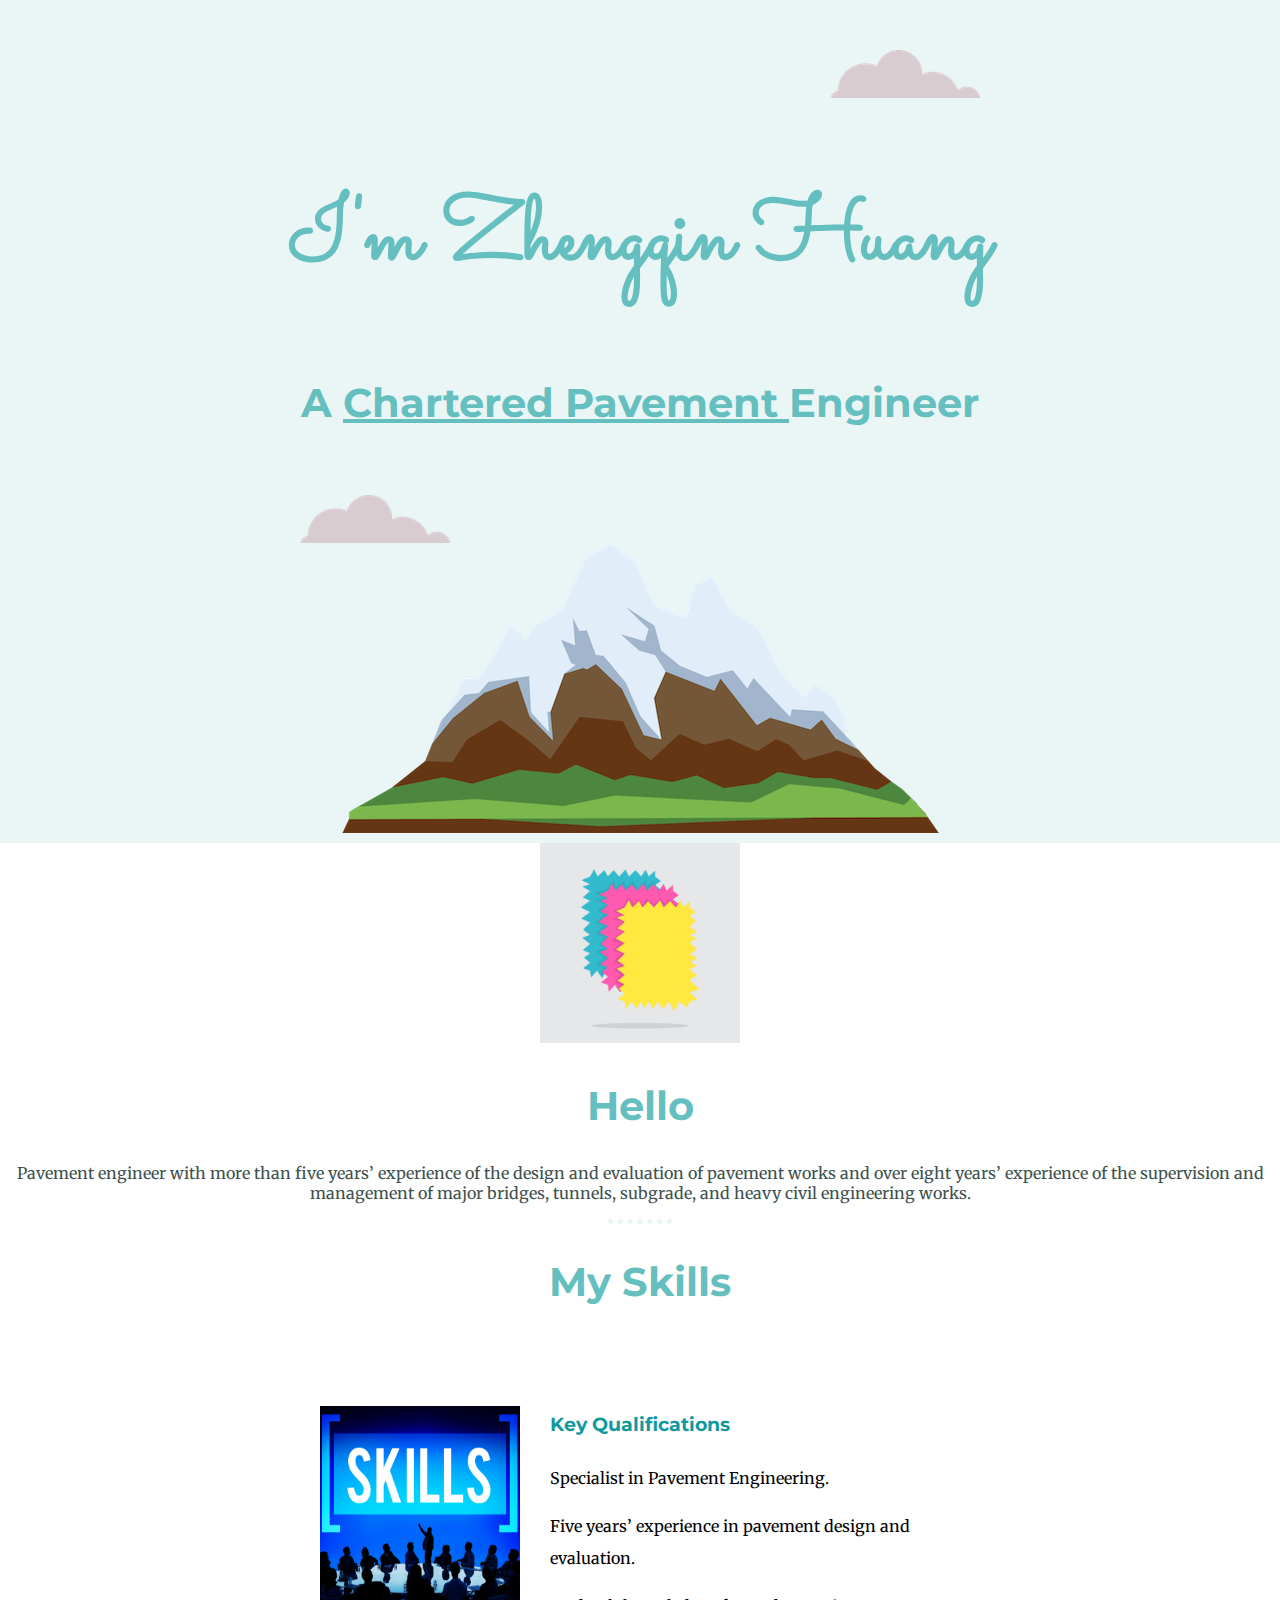
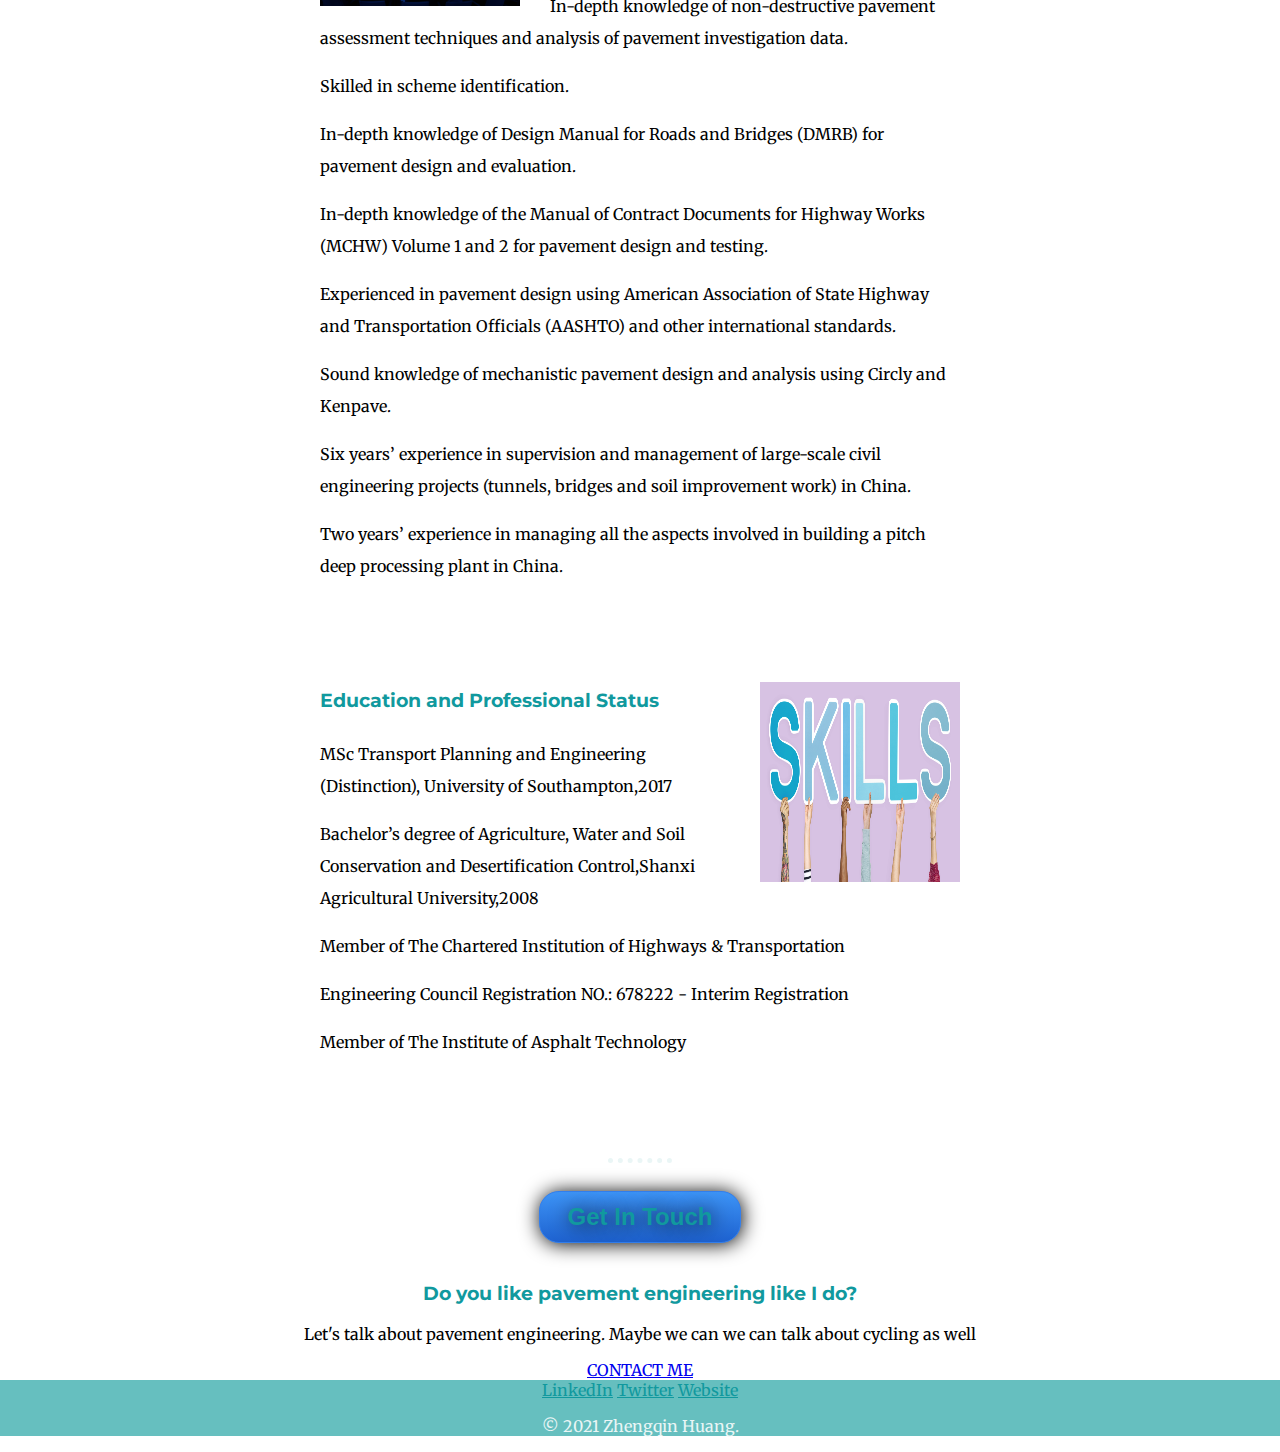
<file: index.html>
<!DOCTYPE html>
<html lang="en" dir="ltr">
  <head>
    <meta charset="utf-8">
    <title>Zhengqin Huang</title>
  <link ref="stylesheet" href="styles.css"/> <!-- This is no forward slash in the back of this code, that is the reason this line does not work, the correct one is next line-->
  <link rel="stylesheet" href="styles.css">
  <link rel="icon" href="favicon.ico">
  <link href="https://fonts.googleapis.com/css2?family=Merriweather:ital,wght@0,300;0,400;0,700;0,900;1,300;1,400;1,700;1,900&family=Montserrat:ital,wght@0,100;0,200;0,300;0,400;0,500;0,600;0,700;0,800;0,900;1,100;1,200;1,300;1,400;1,500;1,600;1,700;1,800;1,900&family=Sacramento&display=swap" rel="stylesheet">
  </head>
  <body>
  <div class="top-container">
    <img class="top-cloud"src="cloud.png" alt="cloud-img">
    <h1>I'm Zhengqin Huang</h1>
    <p> <h2>A <span class="pro"> Chartered Pavement </span>Engineer</h2></p>
    <img class="bottom-cloud"src="cloud.png" alt="cloud-img">
    <img src="mountain.png" alt="mountain-img">
  </div>

  <div class="middle-container">
    <div class="profile">
      <img class="profile-img" src="Profile image.jpeg" alt="Profile-img">
      <h2>Hello</h2>
      <p class="Self-introduction">Pavement engineer with more than five years’ experience of the design and evaluation of pavement works and over eight years’ experience of the supervision and management of major bridges, tunnels, subgrade, and heavy civil engineering works.</p>
    </div>
    <hr>
    <div class="skills">
      <h2>My Skills</h2>
      <div class="skill-row">
        <img class="first-skill-img" src="Skills 1.jpeg" alt="Skills 1-img">
        <h3>Key Qualifications</h3>
        <p class="code-skill-description-1">
Specialist in Pavement Engineering.</p>
<p>Five years’ experience in pavement design and evaluation.</p>
<p>In-depth knowledge of non-destructive pavement assessment techniques and analysis of pavement investigation data.</p>
<p>Skilled in scheme identification.</p>
<p>In-depth knowledge of Design Manual for Roads and Bridges (DMRB) for pavement design and evaluation.</p>
<p>In-depth knowledge of the Manual of Contract Documents for Highway Works (MCHW) Volume 1 and 2 for pavement design and testing.</p>
<p>Experienced in pavement design using American Association of State Highway and Transportation Officials (AASHTO) and other international standards.</p>
<p>Sound knowledge of mechanistic pavement design and analysis using Circly and Kenpave.</p>
<p>Six years’ experience in supervision and management of large-scale civil engineering projects (tunnels, bridges and soil improvement work) in China.</p>
<p>Two years’ experience in managing all the aspects involved in building a pitch deep processing plant in China.</p>

      </div>
      <div class="skill-row">
        <img class="second-skill-img" src="Skills 2.jpeg" alt="Skills 2-img">
        <h3 >Education and Professional Status</h3>
        <p class="code-skill-description-2">
          MSc Transport Planning and Engineering (Distinction), University of Southampton,2017</p>
          <p>Bachelor’s degree of Agriculture, Water and Soil Conservation and Desertification Control,Shanxi Agricultural University,2008</p>
          <p>Member of The Chartered Institution of Highways & Transportation </p>
          <p>Engineering Council Registration NO.: 678222 - Interim Registration</p>
          <p>Member of The Institute of Asphalt Technology</p>

      </div>
    </div>
    <hr>
    <div >
      <h2 class="contact-me">Get In Touch</h2>
      <h3>Do you like pavement engineering like I do?</h3>
      <p>Let's talk about pavement engineering. Maybe we can we can talk about cycling as well</p>
      <a class="btn" href="mailto:wadehuang1985@gmail.com">CONTACT ME</a>
    </div>
  </div>


  <div class="bottom-container">
    <a class="footer-link" href="https://www.linkedin.com/in/zhengqin-huang-7863b5a8/">LinkedIn</a>
    <a class="footer-link" href="https://twitter.com/">Twitter</a>
    <a class="footer-link" href="https://google.com">Website</a>
    <p class="copyright">© 2021 Zhengqin Huang.</p>
  </div>


  </body>
</html>
</file>
<file: styles.css>
body {
  margin:0;
  text-align:center;
  font-family: 'Merriweather', serif;
}
/**The default serif is the Times font***/
/**The default sans-serif is the Arial**/


h1 {
  margin:50px auto 0 auto;
  color:#66BFBF;
  font-family: 'Sacramento', cursive;
  font-size:5.625rem;
/*****100% font size is 16px and is 1em,90px is 562.5% and 5.625em and 5.625 rem. em and rem and % are dynamic ways to specify the font size. static font size does not inherit from parent font size****/
/**** rem does  not inherit, em and % inherit from parent font size***/
}

/****There are two methods to center the element, the first one is use text-align in the body(container), ***/
/***the second one is use margin:0 auto 0 auto directly under the elment, in this case h1, thus the element will be horizontally centerred, this method works even the width of h1 is not full width of the screen*****/

h2 {
  color:#66BFBF;
  font-family: 'Montserrat', sans-serif;
  font-size: 2.5rem;

}

h3 {
  color:#11999E;
  font-family: 'Montserrat', sans-serif;

}

hr {
    border-style:None;
    border-top-style:dotted;
    border-color:#EAF6F6;
    border-width:5px;
    height:0;
    width:5%;
    }
/********************Class selectors************************/

.copyright  {
  color:#EAF6F6
}

.bottom-container  {
  background-color: #66BFBF
}
.bottom-cloud {
  position:absolute;
  Left:300px;
  bottom:300px;
} /***In this case, the top-cloud and bottom-cloud are contained inside the top-container. The position of the top container has to be set to be relative if the items inside it needs to be positioned relatively**/

.footer-link {
  color:#11999E;
}

.first-skill-img {
  width:25%;
}
.skill-row {
  text-align:left;
  width:50%;
  margin: 100px auto 100px auto;
  line-height: 2;
  }
.top-cloud {
  position:absolute;
  right:300px;
  top:50px;
}
.top-container {
  line-height: 2;
}

.top-container {
    background-color: #EAF6F6;
    position:relative;
    padding-top:100px;
}


.pro {
   text-decoration: underline;
}

.profile-img {
  width:200px;
  height:200px;
}

.second-skill-img{
  width:200px;
  height:200px;
  float:right;
  margin-left:30px;
}


.first-skill-img {
  width:200px;
  height:200px;
    float:left;
  margin-right:30px;
}
.Self-introduction {
  color: #40514E;
  }


/***.code-skill-description-1 {
  clear:left;
  /**This prevents the texts wrapping around the images at the left**/
/***  }
.code-skill-description-2 {
    clear:right;
    /**This prevents the texts wrapping around the images at the left**/
/**    }**/

/**contact-me button was created using the cssbuttoncreator.com*/
.contact-me {
   background: #3D94F6;
   background-image: -webkit-linear-gradient(top, #3D94F6, #1E62D0);
   background-image: -moz-linear-gradient(top, #3D94F6, #1E62D0);
   background-image: -ms-linear-gradient(top, #3D94F6, #1E62D0);
   background-image: -o-linear-gradient(top, #3D94F6, #1E62D0);
   background-image: -webkit-gradient(to bottom, #3D94F6, #1E62D0);
   -webkit-border-radius: 20px;
   -moz-border-radius: 20px;
   border-radius: 20px;
   height: 50px;
   line-height: 50px;
   color: #11999E;
   font-family: Arial;
   width: 200px;
   font-size: 24px;
   font-weight: 700;
   padding: 0;
   -webkit-box-shadow: 1px 1px 20px 0 #000000;
   -moz-box-shadow: 1px 1px 20px 0 #000000;
   box-shadow: 1px 1px 20px 0 #000000;
   text-shadow: 1px 1px 20px #000000;
   border: solid #337FED 1px;
   text-decoration: none;
   display: inline-block;
   cursor: pointer;
   text-align: center;
}

.contact-me:hover {
   border: solid #337FED 1px;
   background: #1E62D0;
   background-image: -webkit-linear-gradient(top, #1E62D0, #3D94F6);
   background-image: -moz-linear-gradient(top, #1E62D0, #3D94F6);
   background-image: -ms-linear-gradient(top, #1E62D0, #3D94F6);
   background-image: -o-linear-gradient(top, #1E62D0, #3D94F6);
   background-image: -webkit-gradient(to bottom, #1E62D0, #3D94F6);
   -webkit-border-radius: 20px;
   -moz-border-radius: 20px;
   border-radius: 20px;
   text-decoration: none;
}
</file>
